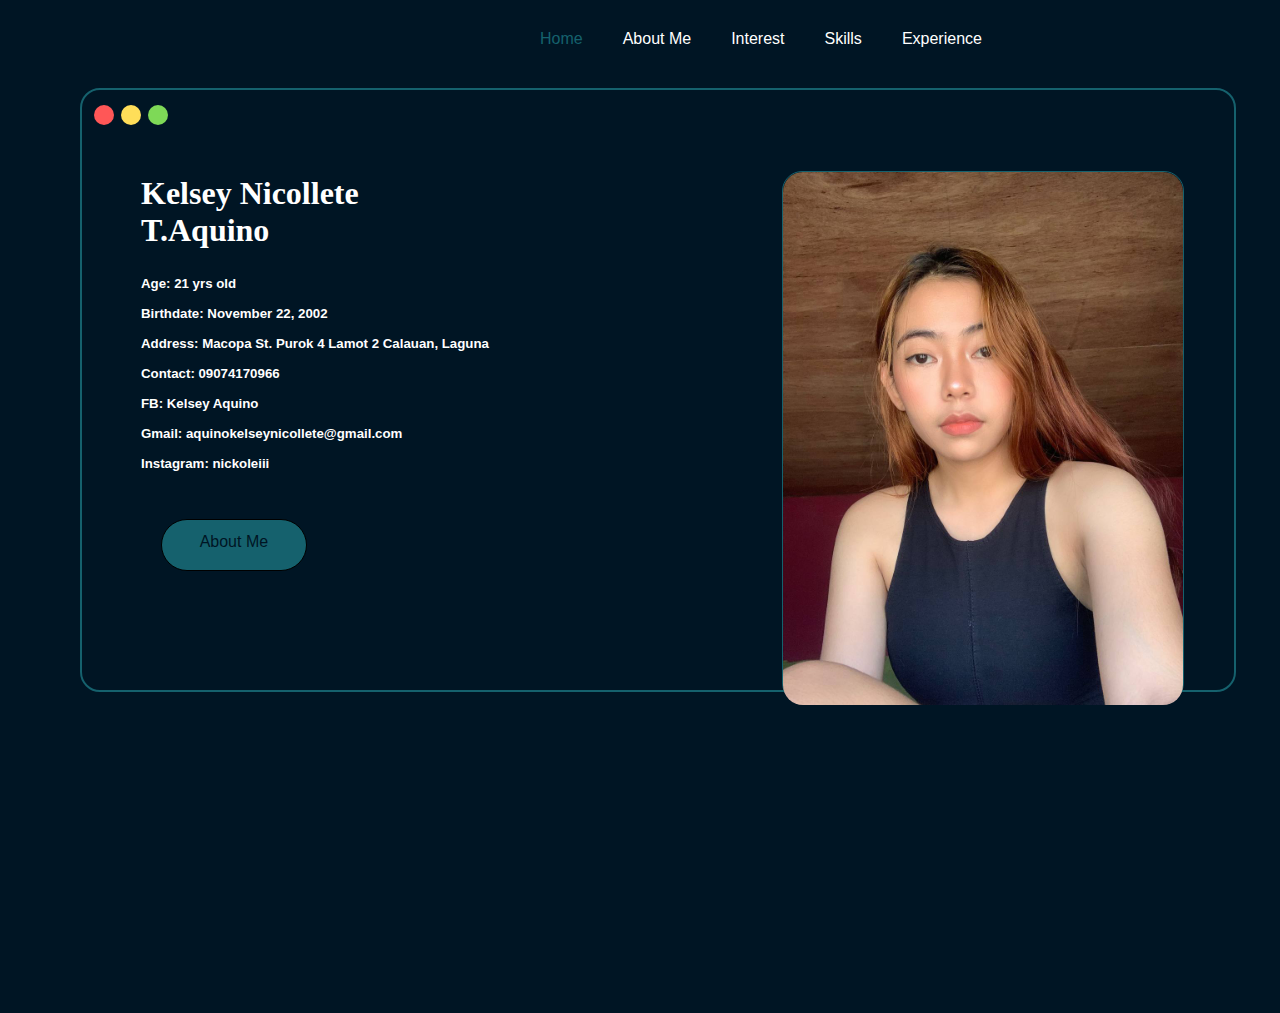
<file: HTML/index.html>
<!DOCTYPE html>
<html lang="en">
<head>
    <meta charset="UTF-8">
    <meta name="viewport" content="width=device-width, initial-scale=1.0">
    <title>Home</title>
    <link rel="stylesheet" href="/CSS/style.css">
    <link rel="icon" href="/img/circle (1).png" >
</head>
<body>
    <header>
        <nav>
            <ul>
                <li><a class="home" href="/HTML/index.html">Home</a></li>
                <li><a class="about" href="/HTML/About.html">About Me</a></li>
                <li><a class="interes" href="/HTML/interest.html">Interest</a></li>
                <li><a class="skills" href="/HTML/skills.html">Skills</a></li>
                <li><a class="expi" href="/HTML/experience.html">Experience</a></li>
            </ul>
        </nav>
    </header>
    <section>
        <div class="Main-container">
            <div class="container">
                <div id="circles">
                    <span id="red" class="bilog"></span>
                    <span id="yellow" class="bilog"></span>
                    <span id="green" class="bilog"></span>
                </div>
                <div class="cons" >
                    <h1> Kelsey Nicollete T.Aquino</h1>
                    <div class="HH">
                        <h5>Age: 21 yrs old</h5>
                        <h5>Birthdate: November 22, 2002</h5>
                        <h5>Address: Macopa St. Purok 4 Lamot 2 Calauan, Laguna</h5>
                        <h5>Contact: 09074170966</h5>
                        <h5>FB: Kelsey Aquino</h5>
                        <h5>Gmail: aquinokelseynicollete@gmail.com</h5>
                        <h5>Instagram: nickoleiii</h5>
                    </div>
                    <div id="buton">
                        <a href="/HTML/About.html">About Me</a>
                    </div>
                </div>
            </div>

            <div id="one">
                <img src="/img/photo_6091633467348598177_y.jpg" width="400" alt="profile pic">
            </div>


        </div>

    </section>
    
</body>
</html>
</file>
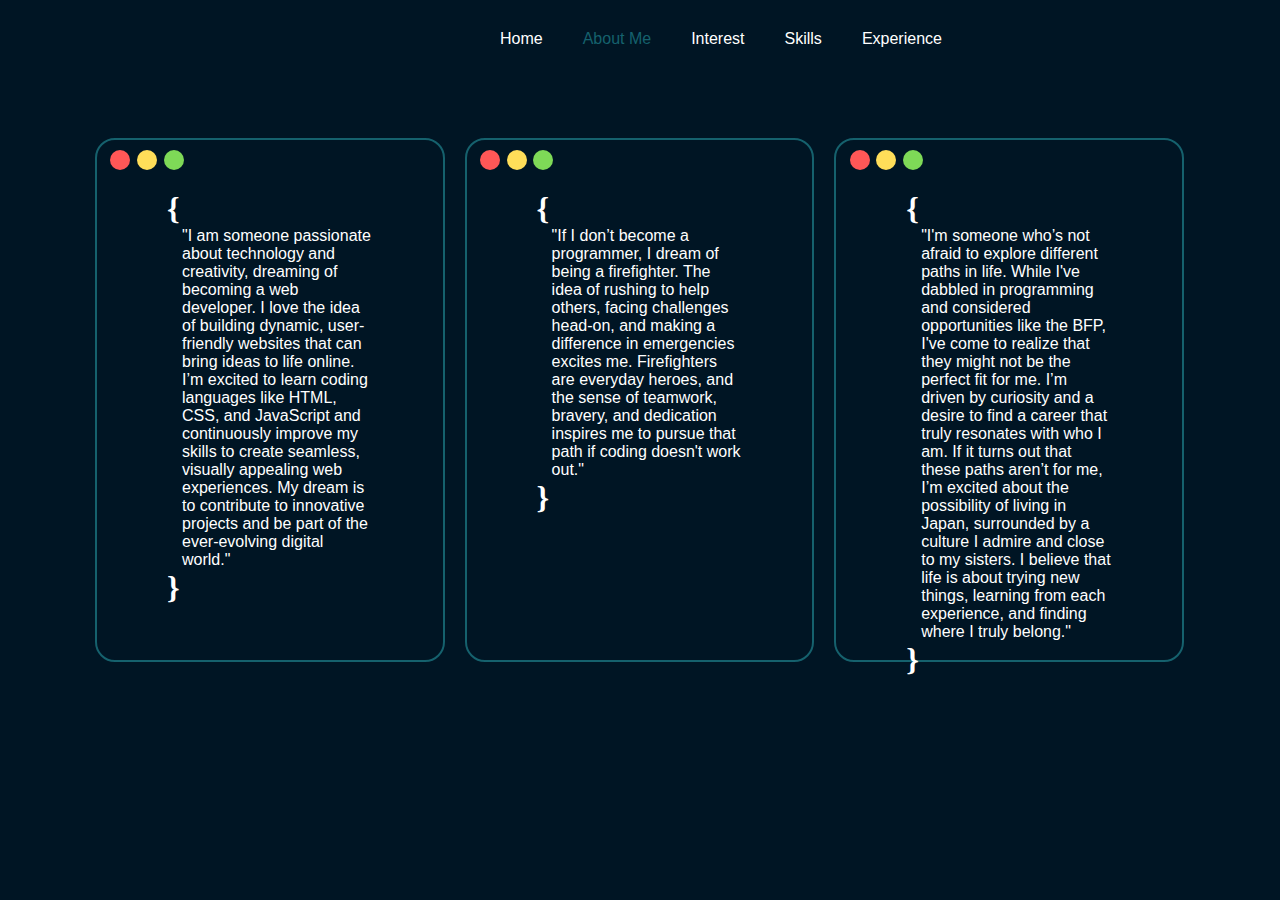
<file: HTML/About.html>
<!DOCTYPE html>
<html lang="en">
<head>
    <meta charset="UTF-8">
    <meta name="viewport" content="width=device-width, initial-scale=1.0">
    <title>About Me</title>
    <link rel="stylesheet" href="/CSS/About.css">
    <link rel="icon" href="/img/circle (1).png" >
</head>
<body>
    <header>
        <nav>
            <ul>
                <li><a class="home" href="/HTML/index.html">Home</a></li>
                <li><a class="about" href="/HTML/About.html">About Me</a></li>
                <li><a class="interes" href="/HTML/interest.html">Interest</a></li>
                <li><a class="skills" href="/HTML/skills.html">Skills</a></li>
                <li><a class="expi" href="/HTML/experience.html">Experience</a></li>
            </ul>
        </nav>
    </header>
    <section>
        <div id="Main-container">
            <div class="Wrapper">
                <div class="container">
                    <div id="circles">
                        <span id="red" class="bilog"></span>
                        <span id="yellow" class="bilog"></span>
                        <span id="green" class="bilog"></span>
                    </div>
                </div>
                    <div class="wrap">
                        <h1>{</h1>
                        <p>"I am someone passionate about technology and creativity, dreaming of becoming a web developer. I love the idea of building dynamic, user-friendly websites that can bring ideas to life online. I’m excited to learn coding languages like HTML, CSS, and JavaScript and continuously improve my skills to create seamless, visually appealing web experiences. My dream is to contribute to innovative projects and be part of the ever-evolving digital world."</p>
                        <h1>}</h1>
                    </div>
            </div>

            <div class="Wrapper">
                <div class="container">
                    <div id="circles">
                        <span id="red" class="bilog"></span>
                        <span id="yellow" class="bilog"></span>
                        <span id="green" class="bilog"></span>
                    </div>
                </div>
                    <div class="wrap">
                        <h1>{</h1>
                        <p>"If I don’t become a programmer, I dream of being a firefighter. The idea of rushing to help others, facing challenges head-on, and making a difference in emergencies excites me. Firefighters are everyday heroes, and the sense of teamwork, bravery, and dedication inspires me to pursue that path if coding doesn't work out."</p>
                        <h1>}</h1>
                    </div>
            </div>
            <div class="Wrapper">
                <div class="container">
                    <div id="circles">
                        <span id="red" class="bilog"></span>
                        <span id="yellow" class="bilog"></span>
                        <span id="green" class="bilog"></span>
                    </div>
                </div>

                <div class="wrap">
                        <h1>{</h1>
                        <p>"I'm someone who’s not afraid to explore different paths in life. While I've dabbled in programming and considered opportunities like the BFP, I've come to realize that they might not be the perfect fit for me. I’m driven by curiosity and a desire to find a career that truly resonates with who I am. If it turns out that these paths aren’t for me, I’m excited about the possibility of living in Japan, surrounded by a culture I admire and close to my sisters. I believe that life is about trying new things, learning from each experience, and finding where I truly belong."</p>
                        <h1>}</h1>

                </div>


            </div>

            
            
        </div>
    </section>

    
</body>
</html>
</file>
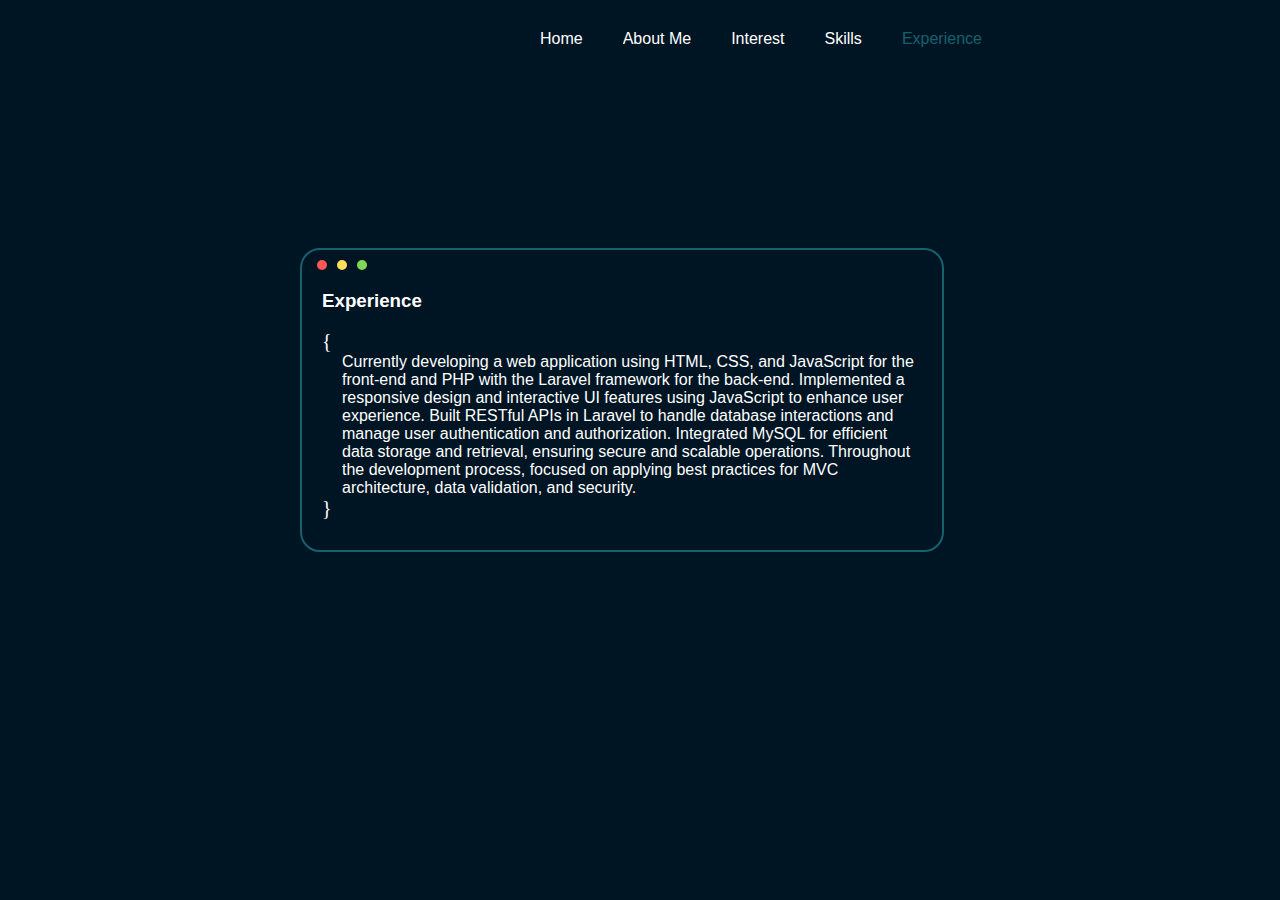
<file: HTML/experience.html>
<!DOCTYPE html>
<html lang="en">
<head>
    <meta charset="UTF-8">
    <meta name="viewport" content="width=device-width, initial-scale=1.0">
    <title>Experience</title>
    <link rel="stylesheet" href="/CSS/experience.css">
    <link rel="icon" href="/img/circle (1).png" >
</head>
<body>
    <header>
        <nav>
            <ul>
                <li><a class="home" href="/HTML/index.html">Home</a></li>
                <li><a class="about" href="/HTML/About.html">About Me</a></li>
                <li><a class="interes" href="/HTML/interest.html">Interest</a></li>
                <li><a class="skills" href="/HTML/skills.html">Skills</a></li>
                <li><a class="expi" href="/HTML/experience.html">Experience</a></li>
            </ul>
        </nav>
    </header>
    <section>
        <div id="Wrapper">
            <div id="circles">
                <span id="red" class="bilog"></span>
                <span id="yellow" class="bilog"></span>
                <span id="green" class="bilog"></span>
            </div>
            <div id="text">
                <h3>Experience</h3>
                <br>
                <span>{</span>
                <p>Currently developing a web application using HTML, CSS, and JavaScript for the front-end and PHP with the Laravel framework for the back-end. Implemented a responsive design and interactive UI features using JavaScript to enhance user experience. Built RESTful APIs in Laravel to handle database interactions and manage user authentication and authorization. Integrated MySQL for efficient data storage and retrieval, ensuring secure and scalable operations. Throughout the development process, focused on applying best practices for MVC architecture, data validation, and security.</p>
                <span>}</span>
            </div>

        </div>

    </section>

</body>
</html>
</file>
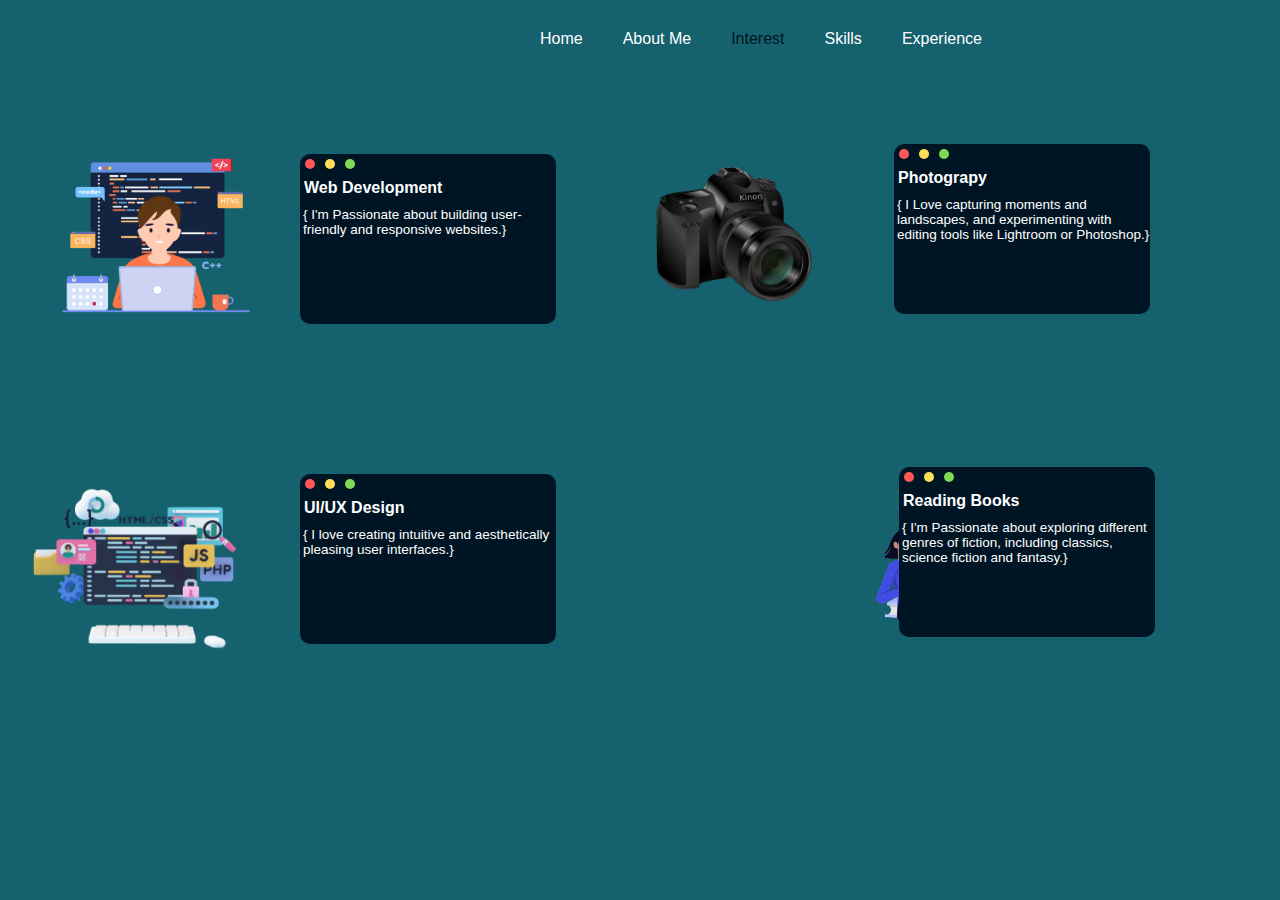
<file: HTML/interest.html>
<!DOCTYPE html>
<html lang="en">
<head>
    <meta charset="UTF-8">
    <meta name="viewport" content="width=device-width, initial-scale=1.0">
    <title>Interest</title>
    <link rel="stylesheet" href="/CSS/interest.css">
    <link rel="icon" href="/img/circle (1).png" >
</head>
<body>
    <header>
        
        <nav>
            <ul>
                <li><a class="home" href="/HTML/index.html">Home</a></li>
                <li><a class="about" href="/HTML/About.html">About Me</a></li>
                <li><a class="interes" href="/HTML/interest.html">Interest</a></li>
                <li><a class="skills" href="/HTML/skills.html">Skills</a></li>
                <li><a class="expi" href="/HTML/experience.html">Experience</a></li>
            </ul>
        </nav>
    </header>
    <section id="Main-container">
        <div class="container">
            <img src="/img/programming.png" width="500" alt="Programming">
        </div>

        <div class="cons" >
            <img src="/img/uiux.png" width="400" alt="Computer">
        </div>
        
        <div id="web">
            <div id="circles">
                <span id="red" class="bilog"></span>
                <span id="yellow" class="bilog"></span>
                <span id="green" class="bilog"></span>
            </div>
            <div class="wrap">
                <h4>Web Development</h4>
                <p>{ I'm Passionate about building user-friendly and responsive websites.}</p>
            </div>
        </div>

        <div id="prog" >
            <div id="circles">
                <span id="red" class="bilog"></span>
                <span id="yellow" class="bilog"></span>
                <span id="green" class="bilog"></span>
            </div>
            <div class="wrap">
                <h4>UI/UX Design</h4>
                <p>{ I love creating intuitive and aesthetically pleasing user interfaces.}</p>
            </div>
        </div>
        <div class="photog">
            <img src="/img/photograpy.png" width="550" alt="photograpy">
        </div>
        <div id="photos">
            <div id="circles">
                <span id="red" class="bilog"></span>
                <span id="yellow" class="bilog"></span>
                <span id="green" class="bilog"></span>
            </div>
            <div class="wrap">
                <h4>Photograpy</h4>
                <p>{ I Love capturing moments and landscapes, and experimenting with editing tools like Lightroom or Photoshop.}</p>
            </div>
        </div>
        <div id="reading">
            <img src="/img/books.png" width="500" alt="Books">
        </div>
        <div id="books">
            <div id="circles">
                <span id="red" class="bilog"></span>
                <span id="yellow" class="bilog"></span>
                <span id="green" class="bilog"></span>
            </div>
            <div class="wrap">
                <h4>Reading Books</h4>
                <p>{ I'm Passionate about exploring different genres of fiction, including classics, science fiction and fantasy.}</p>
            </div>
        </div>
        

    </section>
    
</body>
</html>
</file>
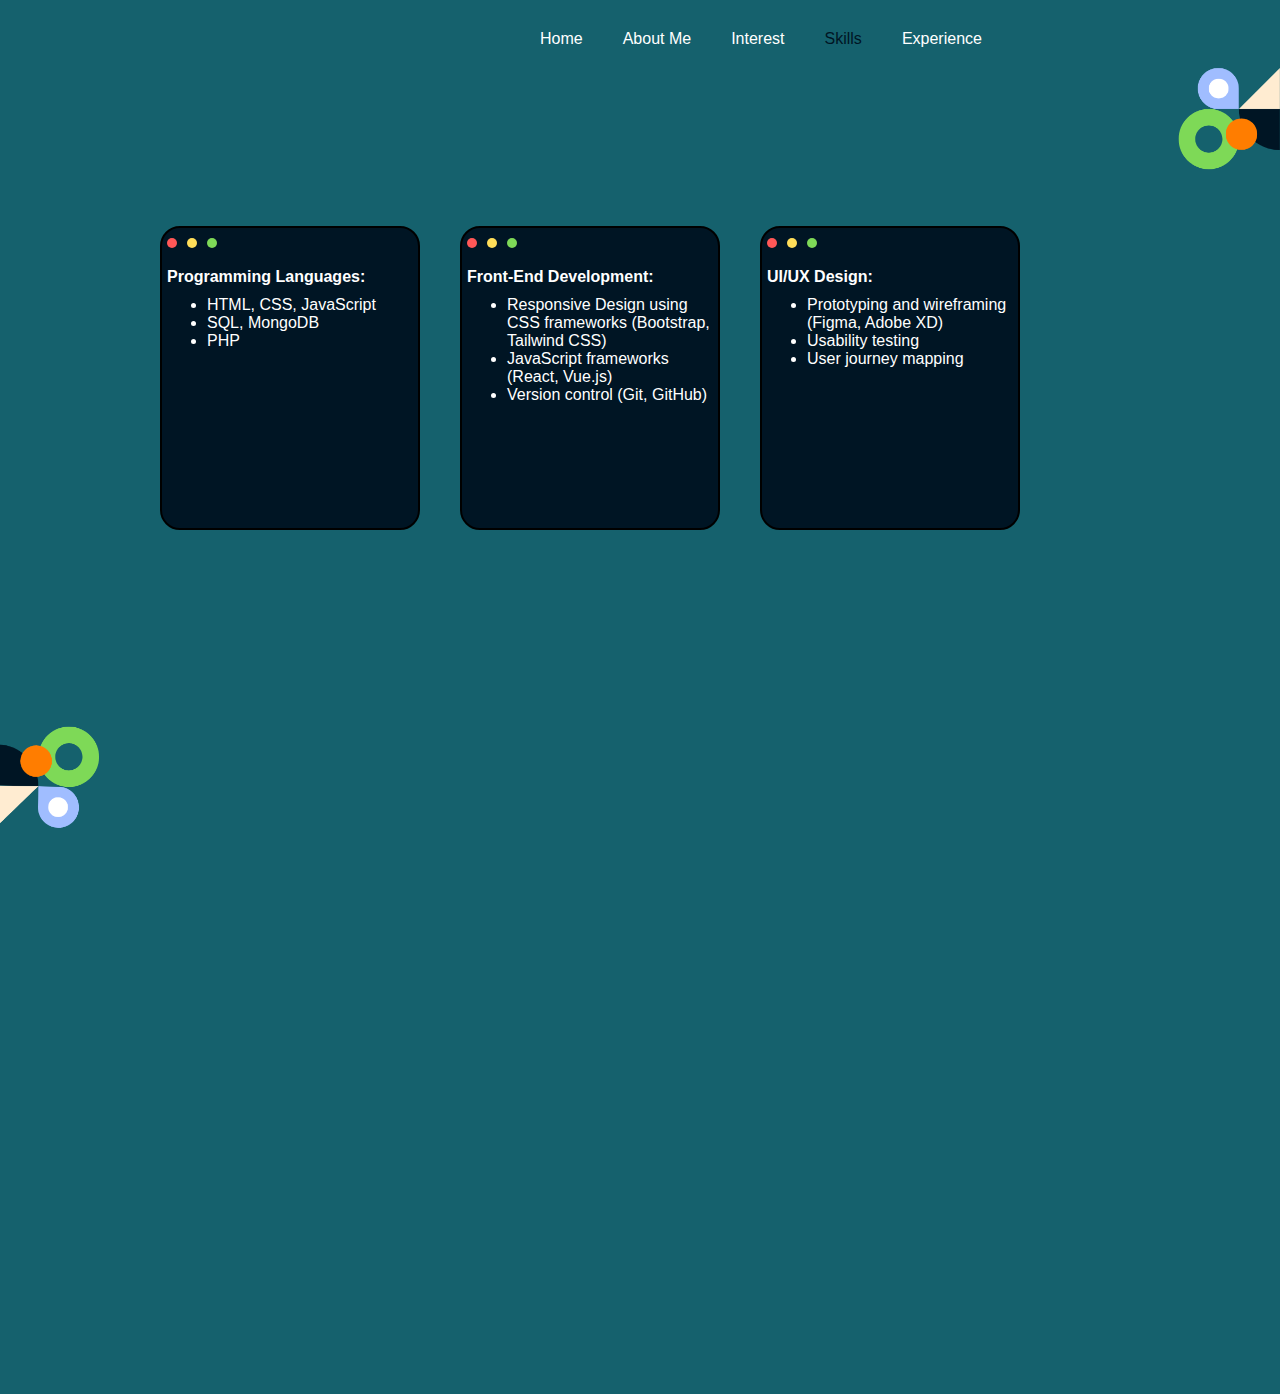
<file: HTML/skills.html>
<!DOCTYPE html>
<html lang="en">
<head>
    <meta charset="UTF-8">
    <meta name="viewport" content="width=device-width, initial-scale=1.0">
    <title>Skills</title>
    <link rel="stylesheet" href="/CSS/skills.css">
    <link rel="icon" href="/img/circle (1).png" >
</head>
<body>
    <header>
        <nav>
            <ul class="bullet">
                <li><a class="home" href="/HTML/index.html">Home</a></li>
                <li><a class="about" href="/HTML/aboutme.html">About Me</a></li>
                <li><a class="interes" href="/HTML/interest.html">Interest</a></li>
                <li><a class="skills" href="/HTML/skills.html">Skills</a></li>
                <li><a class="expi" href="/HTML/experience.html">Experience</a></li>
            </ul>
        </nav>
    </header>
    <section id="Main-container">
       <div id="container">
            <div id="circles">
                <span id="red" class="bilog"></span>
                <span id="yellow" class="bilog"></span>
                <span id="green" class="bilog"></span>
            </div>
            <div id="wrap">
                <h4>Programming Languages:</h4>
                <ul>
                    <li>HTML, CSS, JavaScript</li>
                    <li>SQL, MongoDB</li>
                    <li>PHP</li>
                </ul>

            </div>

       </div>
       <div id="container">
            <div id="circles">
                <span id="red" class="bilog"></span>
                <span id="yellow" class="bilog"></span>
                <span id="green" class="bilog"></span>
            </div>
            <div id="wrap">
                <h4>Front-End Development:</h4>
                <ul>
                    <li>Responsive Design using CSS frameworks (Bootstrap, Tailwind CSS)</li>
                    <li>JavaScript frameworks (React, Vue.js)</li>
                    <li>Version control (Git, GitHub)</li>
                </ul>

            </div>


       </div>
       <div id="container">
            <div id="circles">
                <span id="red" class="bilog"></span>
                <span id="yellow" class="bilog"></span>
                <span id="green" class="bilog"></span>
            </div>
            <div id="wrap">
                <h4>UI/UX Design:</h4>
                <ul>
                    <li>Prototyping and wireframing (Figma, Adobe XD)</li>
                    <li>Usability testing</li>
                    <li>User journey mapping</li>
                </ul>

            </div>

       </div>

    </section>
    <div class="design1">
        <img src="/img/design1.png" width="500" alt="Design">
    </div>
    <div class="design2">
        <img src="/img/design2.png" width="500" alt="Design">
    </div>
    
    
</body>
</html>
</file>
<file: CSS/style.css>
*{
    margin: 0;

}
body{
    background-color:#001524;
}
nav{
    position: relative;
    left: 500px;
    padding-top: 30px;
  
}
nav ul{
    display: flex;
    gap: 40px;
    list-style-type: none;
}
nav ul li a{
    text-decoration: none;
    font-family: 'Gill Sans', 'Gill Sans MT', Calibri, 'Trebuchet MS', sans-serif;
    color: #ffff; 
}
.home{
    color: #15616d;
}
.skills:hover{
    color: #15616d;
}
.expi:hover{
    color: #15616d;
}
.interes:hover{
    color: #15616d;
}
.home:hover{
    color: #15616d;
}

.about:hover{
    color: #15616d;

}
#circles{
    display: flex;                 
    justify-content: space-around; 
    align-items: center;           
    width: 80px;     
    padding-top: 5px;
    margin-left: 5px;
}
.bilog{
    width: 20px;                   /* Circle's width */
    height: 20px;                  /* Circle's height */
    border-radius: 50%;
}
#red{
    background-color: #ff5757;
}
#yellow{
    background-color: #ffde59;
}
#green{
    background-color: #7ed957;
}
.Main-container{
    border: 2px solid #15616d;
    position: relative;
    left: 60px;
    border-radius: 20px;
    margin-top: 40px;
    width: 90%;
    height: 600px;
    margin-left: 20px;
}
.container{
    padding-top:10px;
    padding-left: 4px;
    width: 40%;
    
}
.cons{
    position: relative;
    top: 50px;
    margin-left: 15px;

    
}
.cons h1{
    margin-left: 40px;
    color: #ffff;
    font-family:Georgia, 'Times New Roman', Times, serif;
    width: 70%;
}
.HH{
    margin-top: 20px ;
    margin-left: 40px;
    line-height: 30px;

}
.HH h5{
    color: #fff;
    font-family: 'Lucida Sans', 'Lucida Sans Regular', 'Lucida Grande', 'Lucida Sans Unicode', Geneva, Verdana, sans-serif;
}
#one{
    border: 1px solid #15616d;
    height: 530px;
    width: 400px;
    float: right;
    border-radius: 20px;
    position: relative;
    top: -310px;
    left: -50px;
}
#one img{
    border-radius: 20px;
}
#buton{
    position: relative;
    left: 60px;
    top: 40px;
    text-align: center;
    border: 1px solid black;
    border-radius: 30px;
    padding: 5px;
    width: 30%;
    height: 40px;
    background-color: #15616d;
}
#buton:hover{
    width: 32% ;
    transition: 0.3s ease;
    

    
}

#buton a{
    position: relative;
    top: 8px;
    text-decoration: none;
    color:#001524;
    font-family:'Lucida Sans', 'Lucida Sans Regular', 'Lucida Grande', 'Lucida Sans Unicode', Geneva, Verdana, sans-serif

}
</file>
<file: CSS/About.css>
*{
    margin: 0;
    padding: 0;
}
body{
    background-color: #001524;  
}
nav{
    position: relative;
    left: 500px;
    padding-top: 30px;
  
}
nav ul{
    display: flex;
    gap: 40px;
    list-style-type: none;
}
nav ul li a{
    text-decoration: none;
    font-family: 'Gill Sans', 'Gill Sans MT', Calibri, 'Trebuchet MS', sans-serif;
    color: #ffff; 
}
.interes:hover{
    color:#15616d;
}
.skills:hover{
    color: #15616d;
}
.expi:hover{
    color:  #15616d;
}
.home:hover{
    color: #15616d;
}
.about{
    color: #15616d;
}


#circles{
    display: flex;                 
    justify-content: space-around; 
    align-items: center;           
    width: 80px;     
    padding-top: 5px;
    margin-top: 5px;
    margin-left: 10px;
}
.bilog{
    width: 20px;                   /* Circle's width */
    height: 20px;                  /* Circle's height */
    border-radius: 50%;
}
#red{
    background-color: #ff5757;
}
#yellow{
    background-color: #ffde59;
}
#green{
    background-color: #7ed957;
}

#Main-container{
    display: flex;
    width: 90%;
    gap: 20px;
    
}
.Wrapper{
    border: 2px solid #15616d;
    border-radius: 20px;
    width: 30%;
    height: 520px;
    position: relative;
    top: 90px;
    left: 95px;
}
.wrap{
    width: 60%;
    position: relative;
    left: 70px;
    top: 20px;

}
.wrap h1{
    color: #ffff;

}
.wrap p{
    color: #ffff;
    font-family: 'Lucida Sans', 'Lucida Sans Regular', 'Lucida Grande', 'Lucida Sans Unicode', Geneva, Verdana, sans-serif;
    margin-left: 15px;
}
</file>
<file: CSS/experience.css>
*{
    margin: 0;
    overflow: hidden;
}
body{
    background-color:#001524
}
nav{
    position: relative;
    left: 500px;
    padding-top: 30px;
  
}
nav ul{
    display: flex;
    gap: 40px;
    list-style-type: none;
}
nav ul li a{
    text-decoration: none;
    font-family: 'Gill Sans', 'Gill Sans MT', Calibri, 'Trebuchet MS', sans-serif;
    color: #ffff; 
}
.home:hover{
    color: #15616d;
}
.about:hover{
    color: #15616d;

}
.expi{
    color: #15616d;
}
.skills:hover{
    color:#15616d;
}
.expi:hover{
    color: #15616d;
}
.interes:hover{
    color: #15616d;
}
section{
    width: 100%;
    height: 800px;
}
#Wrapper{
    border-radius: 20px;
    width: 50%;
    height: 300px;
    border: 2px solid  #15616d;
    position: relative;
    top: 20px;
    position: relative;
    left: 300px;
    top: 200px;
}
#circles{
    display: flex;                 
    justify-content: space-around; 
    align-items: center;           
    width: 60px;     
    padding-top: 5px;
    margin-top: 5px;
    margin-left: 10px;
}
.bilog{
    width: 10px;                   /* Circle's width */
    height: 10px;                  /* Circle's height */
    border-radius: 50%;
}
#red{
    background-color: #ff5757;
}
#yellow{
    background-color: #ffde59;
}
#green{
    background-color: #7ed957;
}
#wrap{
    margin-top: 20px;
    margin-left: 5px;

}
#text{
    padding: 20px;

}
#text h3{
    color: #fff;
    font-weight: 600;
    font-family:'Franklin Gothic Medium', 'Arial Narrow', Arial, sans-serif;
   
}
span{
    color: #fff;
    font-size: 20px;
}
#text p{
    color: #fff;
    margin-left: 20px;
    font-family: 'Lucida Sans', 'Lucida Sans Regular', 'Lucida Grande', 'Lucida Sans Unicode', Geneva, Verdana, sans-serif;
}
</file>
<file: CSS/interest.css>
*{
    margin: 0;
    overflow: hidden;
}
body{
    background-color:#15616d;
}
nav{
    position: relative;
    left: 500px;
    padding-top: 30px;
  
}
nav ul{
    display: flex;
    gap: 40px;
    list-style-type: none;
}
nav ul li a{
    text-decoration: none;
    font-family: 'Gill Sans', 'Gill Sans MT', Calibri, 'Trebuchet MS', sans-serif;
    color: #ffff; 
}
.interes{
    color: #001524;
}
.skills:hover{
    color: #001524;
}
.expi:hover{
    color: #001524;
}
.home:hover{
    color: #001524;
}
.about:hover{
    color: #001524;
}
#Main-container{
    height: 850px;
   
}
.container{
    position: relative;
    top: 20px;
}
.cons{
    position: relative;
    top: -15px;
}
#circles{
    display: flex;                 
    justify-content: space-around; 
    align-items: center;           
    width: 60px;     
    padding-top: 5px;
}
.bilog{
    width: 10px;                   /* Circle's width */
    height: 10px;                  /* Circle's height */
    border-radius: 50%;
}
#red{
    background-color: #ff5757;
}
#yellow{
    background-color: #ffde59;
}
#green{
    background-color: #7ed957;
}
#web{
    background-color: #001524;  
    width: 20%;
    height: 20%;
    border-radius: 10px;
    position: relative;
    left: 300px;
    top: -550px;
}

.wrap h4{
    color: #fff;
    font-family:'Franklin Gothic Medium', 'Arial Narrow', Arial, sans-serif;
    margin-left: 4px;
    margin-top: 10px;
    
}
.wrap p{
    color: #fff;
    margin-top: 10px;
    margin-left: 3px;
    font-family: 'Lucida Sans', 'Lucida Sans Regular', 'Lucida Grande', 'Lucida Sans Unicode', Geneva, Verdana, sans-serif;
    font-size: 13.5px;
}
#prog{
    background-color: #001524;  
    width: 20%;
    height: 20%;
    border-radius: 10px;
    position: relative;
    top: -400px;
    left: 300px;

}
.photog{
    float: right;
    position: relative;
    top: -980px;
    left: -270px;

}
#photos{
    background-color: #001524;  
    width: 20%;
    height: 20%;
    border-radius: 10px;
    position: relative;
    left: 420px;
    top: -900px;
    float: right;
}
#reading{
    position: relative;
    left: 800px;
    top: -750px;
}
#books{
    background-color: #001524;  
    width: 20%;
    height: 20%;
    border-radius: 10px;
    position: relative;

}
#books{
    float:right;
    position: relative;
    top: -1000px;
    left: -125px;
}
</file>
<file: CSS/skills.css>
*{
    margin: 0;
    
   
    
}
body{
    background-color:#15616d;
    overflow: hidden;
}

nav{
    position: relative;
    left: 500px;
    padding-top: 30px;
  
}
.bullet{
    display: flex;
    gap: 40px;
    list-style-type: none;
}
nav ul li a{
    text-decoration: none;
    font-family: 'Gill Sans', 'Gill Sans MT', Calibri, 'Trebuchet MS', sans-serif;
    color: #ffff; 
}
.home:hover{
    color: #001524;

}
.about:hover{
    color: #001524;

}
.skills{
    color: #001524;
}
.skills:hover{
    color: #001524;
}
.expi:hover{
    color: #001524;
}
.interes:hover{
    color: #001524;
}
#Main-container{
    width: 100%;
    height: 500px;
    z-index: 2;
    display: flex;
    gap: 40px;
    align-items: center;
    position: relative;
    top: 20px;
    left: 120px;

}
.design1{
    position: relative;
    top: 100px;
    left: -35px;
    
}
.design2{
    float: right;
    position: relative;
    top: -1000px;
}

#container{
    border: 2px solid black;
    border-radius: 20px;
    width: 20%;
    height: 300px;
    position: relative;
    left: 40px;
    top: 60px;
    z-index: 3;
    background-color: #001524;
}
#circles{
    display: flex;                 
    justify-content: space-around; 
    align-items: center;           
    width: 60px;     
    padding-top: 5px;
    margin-top: 5px;
}
.bilog{
    width: 10px;                   /* Circle's width */
    height: 10px;                  /* Circle's height */
    border-radius: 50%;
}
#red{
    background-color: #ff5757;
}
#yellow{
    background-color: #ffde59;
}
#green{
    background-color: #7ed957;
}
#wrap{
    margin-top: 20px;
    margin-left: 5px;

}
#wrap h4{
    color: #fff;
    font-family:'Franklin Gothic Medium', 'Arial Narrow', Arial, sans-serif;
}
#wrap ul{
    margin-top: 10px;
    font-family: 'Lucida Sans', 'Lucida Sans Regular', 'Lucida Grande', 'Lucida Sans Unicode', Geneva, Verdana, sans-serif;
    color: #fff;
    list-style-type: disc;

}
</file>
